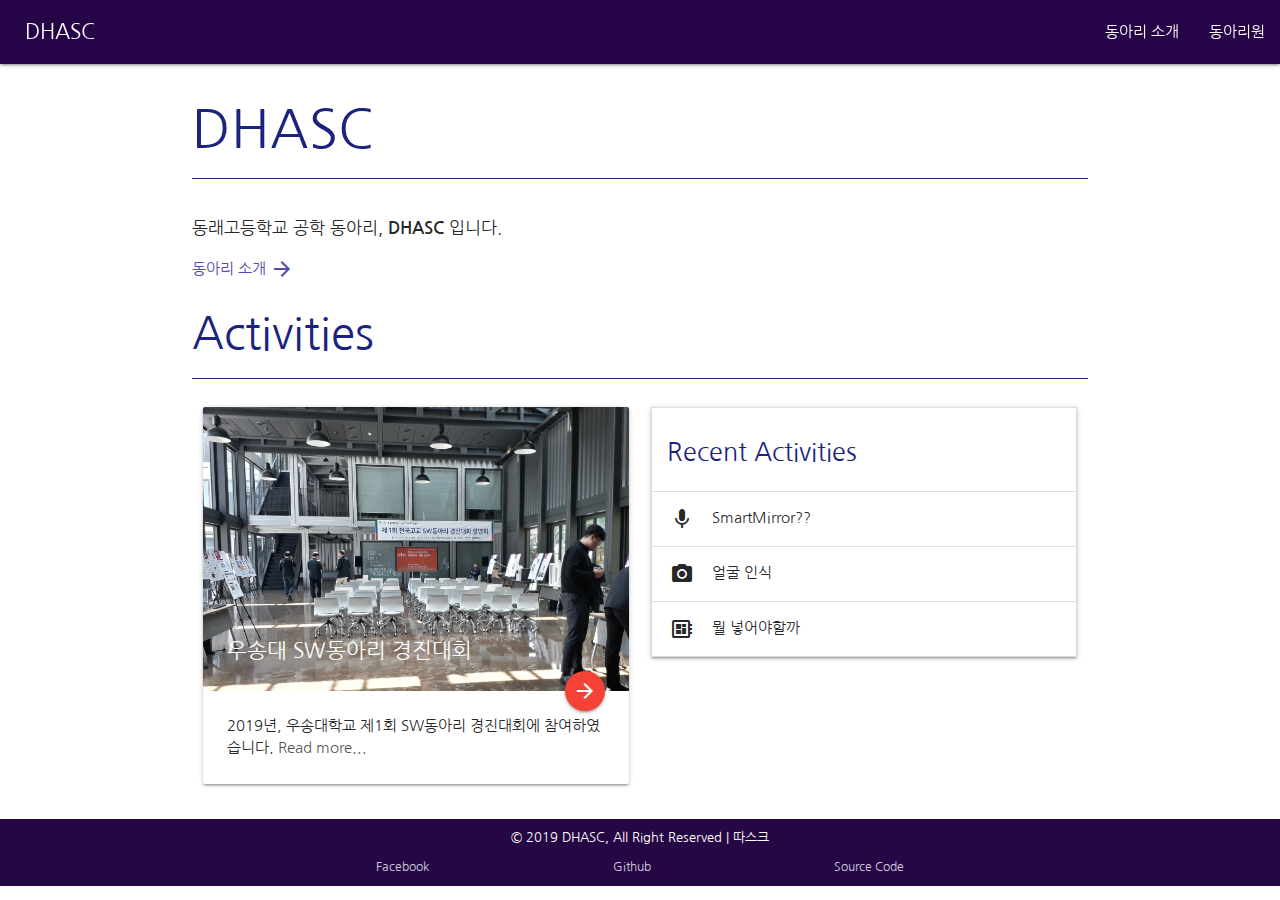
<file: index.html>
<!DOCTYPE html>
<html lang="ko">
<head>
    <meta charset="UTF-8">
    <title>동래고등학교 공학 동아리 | DHASC</title>

    <meta name="viewport" content="width=device-width, initial-scale=1, maximum-scale=1, user-scalable=no">
    <meta name="theme-color" content="#250448">

    <link href="https://fonts.googleapis.com/css?family=Nanum+Gothic" rel="stylesheet">
    <link href="https://fonts.googleapis.com/icon?family=Material+Icons" rel="stylesheet">

    <link rel="stylesheet" href="https://cdnjs.cloudflare.com/ajax/libs/materialize/1.0.0/css/materialize.min.css">
    <script src="https://cdnjs.cloudflare.com/ajax/libs/materialize/1.0.0/js/materialize.min.js"></script>

    <link rel="stylesheet" href="/assets/css/main.css">

    <style>
        * {
            font-family: 'Nanum Gothic', sans-serif;
        }
    </style>

    <meta name="description" content="동래고등학교 공학 동아리, DHASC 홈페이지입니다.">
    <link rel="canonical" href="https://dhasc.github.io">
    <meta property="al:web:url" content="https://dhasc.github.io">

    <meta property="og:type" content="website">
    <meta property="og:title" content="동래고등학교 공학 동아리 | DHASC">
    <meta property="og:description" content="동래고등학교 공학 동아리, DHASC 홈페이지입니다.">
    <meta property="og:image" content="/images/dhasc.jpg">
    <meta property="og:url" content="https://dhasc.github.io/">
</head>
<body>
<div class="navbar-fixed">
    <nav style="background-color: #250448;">
        <div class="nav-wrapper">
            <a href="/" class="brand-logo navbar-margin" style="font-size: 1.4em;">DHASC</a>
            <a href="#" data-target="slide-out" class="sidenav-trigger"><i class="material-icons">menu</i></a>
            <ul id="nav-mobile" class="right hide-on-med-and-down">
                <li><a href="/intro/" class="auth">동아리 소개</a></li>
                <li><a href="/members/" class="auth">동아리원</a></li>
            </ul>
        </div>
    </nav>
</div>

<ul id="slide-out" class="sidenav">
    <li>
        <div class="user-view">
            <div class="background">
                <img src="/images/bg.png">
            </div>
            <!--<a href="#usr_img"><img class="circle" src="/images/dhasc.png"></a>-->
            <div style="height: 80px"></div>
            <a href="#name" style="display: inline-block; margin-bottom: 10px;"><span class="white-text name"
                                                                                      style="font-weight: bold;">DHASC</span></a>
            <a href="#school"><span class="white-text email" style="font-style: italic;">- 동래고등학교</span></a>
        </div>
    </li>
    <li><a href="/intro/"><i class="material-icons">info</i>동아리 소개</a></li>
    <li><a href="/members/"><i class="material-icons">people</i>동아리원</a></li>
    <li>
        <div class="divider"></div>
    </li>
    <li><a class="subheader">바로가기</a></li>
    <li><a href="https://www.facebook.com/dhascpage/" target="_blank"><i class="material-icons">link</i>Facebook</a>
    </li>
</ul>

<div class="container">
    <h2 class="main-name">DHASC</h2>
    <p class="main-text">동래고등학교 공학 동아리, <b>DHASC</b> 입니다.</p>
    <a href="/intro/" style="color: #534bae; display: inline-flex; align-items: center;">동아리 소개<i
            style="display: inline-block; margin-left: 4px;" class="material-icons">arrow_forward</i></a>


    <h3 class="main-name">Activities</h3>
    <div class="row">
        <div class="col s12 m6">
            <div class="card hoverable">
                <div class="card-image">
                    <img src="/images/wsu_sw_2019.jpg" alt="우송대 SW경진대회 설명회 사진">
                    <span class="card-title" style="font-size: 1.4em;"><a style="color: inherit;"
                                                                          href="/posts/contest/wsu_sw_contest/">우송대 SW동아리 경진대회</a></span>
                    <a class="btn-floating halfway-fab waves-effect waves-light red"
                       href="/posts/contest/wsu_sw_contest/"><i class="material-icons">arrow_forward</i></a>
                </div>
                <div class="card-content" style="display: block;">
                    <a href="/posts/contest/wsu_sw_contest" style="color: inherit;">
                        <div>2019년, 우송대학교 제1회 SW동아리 경진대회에 참여하였습니다.
                            <p style="display: inline-block; margin-left: auto; margin-right: 0; color: rgba(0,0,0,.7);">
                                Read more...</p></div>
                    </a>

                </div>
            </div>
        </div>
        <div class="col s12 m6">
            <!--<div class="collection with-header hoverable">
                <a class="collection-item collection-header" style="color: #1a237e;"><h4>Recent Activities</h4></a>
                <a class="collection-item blue-color" style="color: #1a237e;" href="/posts/contest/">넣을게<span
                        class="secondary-content blue-color"><i class="material-icons">navigate_next</i></span></a>
                <a class="collection-item blue-color" style="color: #1a237e;" href="/posts/contest/">업따~~~!<span
                        class="secondary-content blue-color"><i class="material-icons">navigate_next</i></span></a>
            </div>-->

            <div class="hide-on-med-and-up" style="height: 12px;"></div>
            <hr class="hide-on-med-and-up" style="background-color: #250448; height: 0.5px; border: 0; margin: 0;">
            <div class="hide-on-med-and-up" style="height: 16px;"></div>

            <ul class="collapsible hoverable">
                <li>
                    <div class="collapsible-header"><h5 class="blue-color">Recent Activities</h5></div>
                    <div class="collapsible-body"><span>최근 활동들입니다. 이전의 활동은
                        <a href="/posts/contest/" class="blue-color"
                           style="font-weight: bold">글 목록</a>에서 볼 수 있습니다.</span>
                    </div>
                </li>
                <li>
                    <div class="collapsible-header"><i class="material-icons">mic</i>SmartMirror??</div>
                    <div class="collapsible-body"><span>대충 그러하다고 한다</span></div>
                </li>
                <li>
                    <div class="collapsible-header"><i class="material-icons">camera_alt</i>얼굴 인식</div>
                    <div class="collapsible-body"><span>대충 형들이 옆에서 말했다</span></div>
                </li>
                <li>
                    <div class="collapsible-header"><i class="material-icons">developer_board</i>뭘 넣어야할까</div>
                    <div class="collapsible-body"><span>난 잘 모르겠다</span></div>
                </li>
            </ul>
        </div>
    </div>

</div>

<footer class="page-footer" style="padding: 0; background-color: #250448; margin: 0">
    <div class="footer-copyright" style="font-size: 80%;">
        <div class="container" style="text-align: center; color: white;">
            <div style="font-size: 1.05em;">
                © 2019 DHASC, All Right Reserved | 따스크
            </div>
            <div style="display: flex; justify-content: space-evenly; margin-top: 10px;">
                <a style="color: rgba(255, 255, 255, 0.8);"
                   href="https://www.facebook.com/dhascpage/"
                   target="_blank">Facebook</a>
                <a style="color: rgba(255, 255, 255, 0.8);"
                   href="https://github.com/dhasc/"
                   target="_blank">Github</a>
                <a style="color: rgba(255, 255, 255, 0.8);"
                   href="https://github.com/dhasc/dhasc.github.io/"
                   target="_blank">Source Code</a>
            </div>

        </div>
    </div>
</footer>

<script>
    document.addEventListener('DOMContentLoaded', function () {
        var elems = document.querySelectorAll('.sidenav');
        var instances = M.Sidenav.init(elems, {});
    });

    document.addEventListener('DOMContentLoaded', function () {
        var elems = document.querySelectorAll('.collapsible');
        var instances = M.Collapsible.init(elems, {});
    });
</script>

</body>
</html>
</file>
<file: assets/css/main.css>
@media (min-width: 993px) {
    .navbar-margin {
        margin-left: 25px;
    }
}

.main-name {
    color: #1a237e;
    display: inline-block;
    width: 100%;
    padding-right: 60px;
    padding-bottom: 20px;
    border-bottom: 1px solid #1a237e;
    margin-bottom: 20px;
}

.main-text {
    font-size: 1.1em;
}

.blue-color {
    color: #1a237e;
}

#nav-mobile > li:hover {
    background-color: #00002a;
}
</file>
